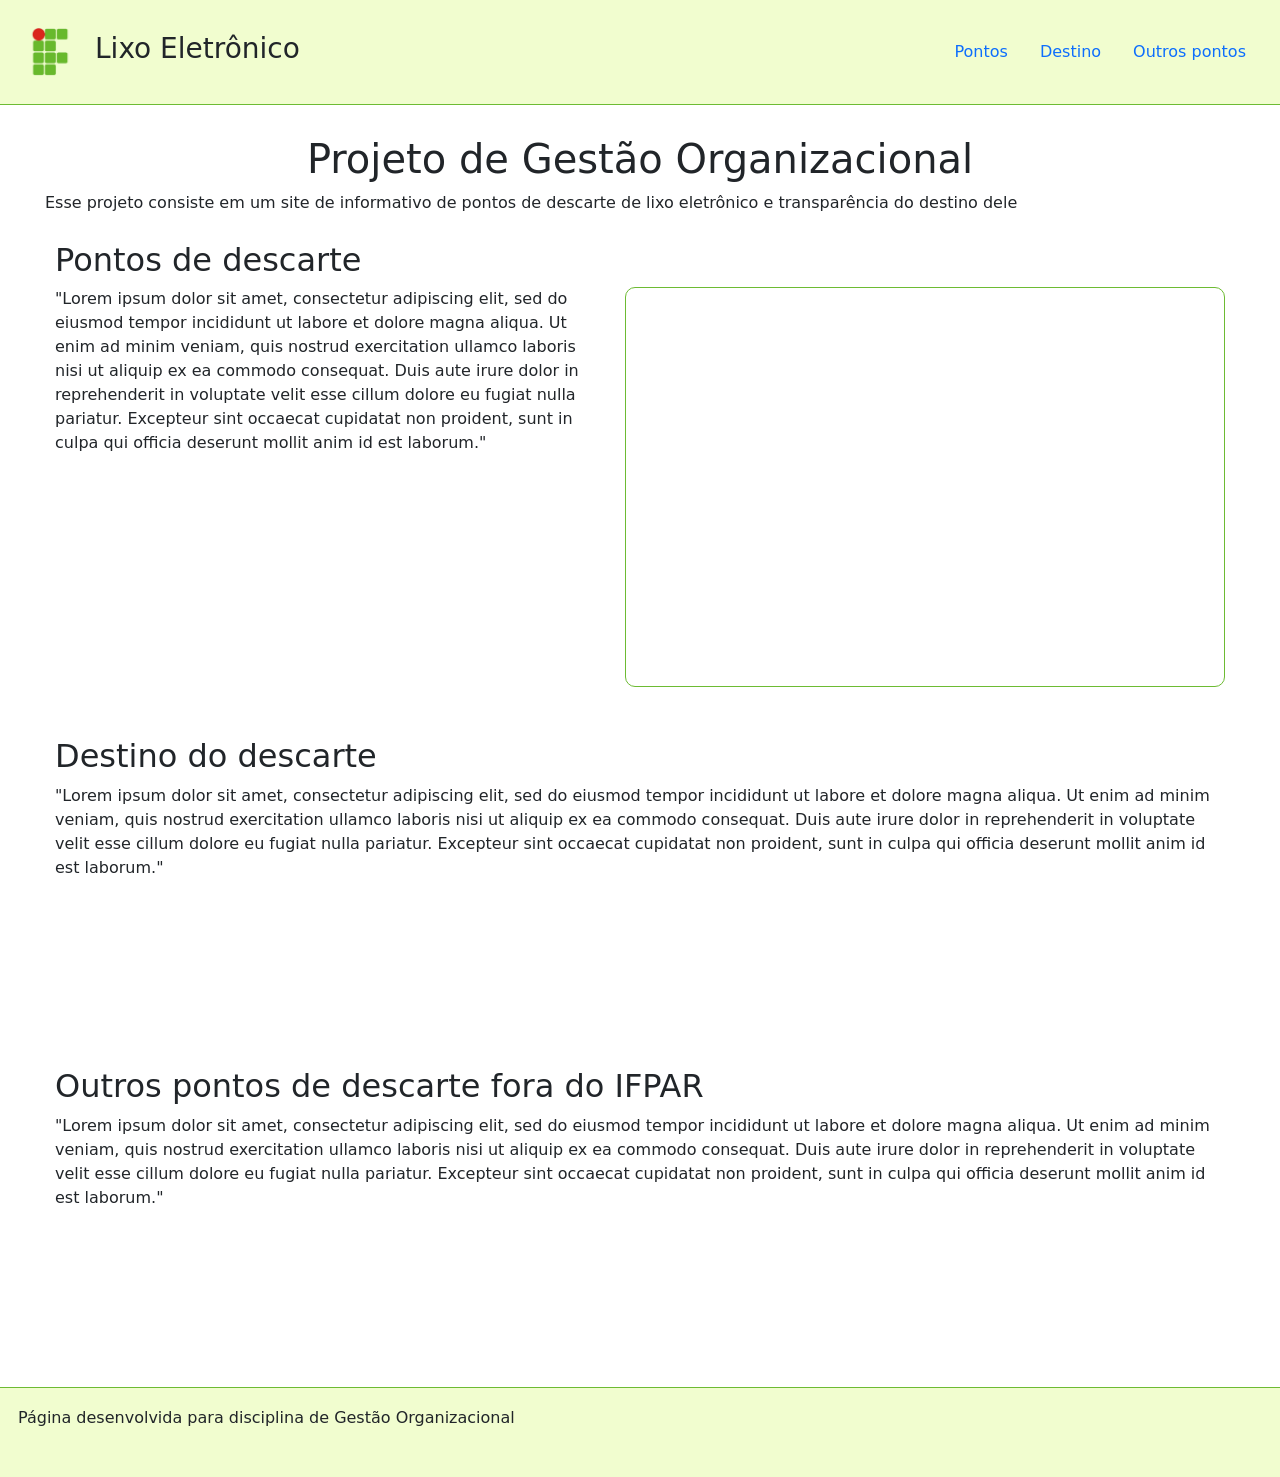
<file: index.html>
<!DOCTYPE html>
<html lang="pt-br">

<head>
    <meta charset="UTF-8">
    <meta name="viewport" content="width=device-width, initial-scale=1.0">
    <link rel="stylesheet" href="./style.css">
    <link href="https://cdn.jsdelivr.net/npm/bootstrap@5.3.8/dist/css/bootstrap.min.css" rel="stylesheet"
        integrity="sha384-sRIl4kxILFvY47J16cr9ZwB07vP4J8+LH7qKQnuqkuIAvNWLzeN8tE5YBujZqJLB" crossorigin="anonymous">
    <title>Lixo Eletrônico - IFPAR</title>
</head>

<body>
    <nav class="nav">
        <div class="cabecalho">
            <img src="./logoIF.png" alt="Logo IFRN" width="50" height="50">
            <p>Lixo Eletrônico</p>
        </div>
        <div class="linkPaginas">
            <a class="nav-link" href="#pontos">Pontos</a>
            <a class="nav-link" href="#destino">Destino</a>
            <a class="nav-link" href="#outros">Outros pontos</a>
        </div>
    </nav>
    <main>
        <h1>Projeto de Gestão Organizacional</h1>
        <p>Esse projeto consiste em um site de informativo de pontos de descarte de lixo eletrônico e
            transparência
            do
            destino dele</p>

        <div class="sessoes">
            <section id="pontos">
                <h2>Pontos de descarte</h2>
                <div class="caixa1">
                    <p>"Lorem ipsum dolor sit amet, consectetur adipiscing elit, sed do eiusmod tempor incididunt ut
                        labore et dolore magna aliqua. Ut enim ad minim veniam, quis nostrud exercitation ullamco
                        laboris nisi ut aliquip ex ea commodo consequat. Duis aute irure dolor in reprehenderit in
                        voluptate velit esse cillum dolore eu fugiat nulla pariatur. Excepteur sint occaecat cupidatat
                        non proident, sunt in culpa qui officia deserunt mollit anim id est laborum."</p>
                    <iframe
                        src="https://www.google.com/maps/embed?pb=!1m18!1m12!1m3!1d3968.4097036806616!2d-35.265659699999986!3d-5.938130799999993!2m3!1f0!2f0!3f0!3m2!1i1024!2i768!4f13.1!3m3!1m2!1s0x7b2577c0c020119%3A0x860676460df8a5eb!2sIFRN%20Parnamirim%20-%20(Ens.%20T%C3%A9cnico%2C%20Grad.%20e%20Espec.)!5e0!3m2!1spt-BR!2sbr!4v1782746803290!5m2!1spt-BR!2sbr"
                        width="" height="400" class="mapa" allowfullscreen="" loading="lazy"
                        referrerpolicy="strict-origin-when-cross-origin"></iframe>
                </div>
            </section>
            <section id="destino">
                <h2>Destino do descarte</h2>
                <p>"Lorem ipsum dolor sit amet, consectetur adipiscing elit, sed do eiusmod tempor incididunt ut labore
                    et dolore magna aliqua. Ut enim ad minim veniam, quis nostrud exercitation ullamco laboris nisi ut
                    aliquip ex ea commodo consequat. Duis aute irure dolor in reprehenderit in voluptate velit esse
                    cillum dolore eu fugiat nulla pariatur. Excepteur sint occaecat cupidatat non proident, sunt in
                    culpa qui officia deserunt mollit anim id est laborum."</p>
            </section>
            <section id="outros">
                <h2>Outros pontos de descarte fora do IFPAR</h2>
                <p>"Lorem ipsum dolor sit amet, consectetur adipiscing elit, sed do eiusmod tempor incididunt ut labore
                    et dolore magna aliqua. Ut enim ad minim veniam, quis nostrud exercitation ullamco laboris nisi ut
                    aliquip ex ea commodo consequat. Duis aute irure dolor in reprehenderit in voluptate velit esse
                    cillum dolore eu fugiat nulla pariatur. Excepteur sint occaecat cupidatat non proident, sunt in
                    culpa qui officia deserunt mollit anim id est laborum."</p>
            </section>
        </div>

    </main>
    <footer>
        Página desenvolvida para disciplina de Gestão Organizacional
    </footer>

    <script src="./script.js"></script>
    <script src="https://cdn.jsdelivr.net/npm/bootstrap@5.3.8/dist/js/bootstrap.bundle.min.js"
        integrity="sha384-FKyoEForCGlyvwx9Hj09JcYn3nv7wiPVlz7YYwJrWVcXK/BmnVDxM+D2scQbITxI"
        crossorigin="anonymous"></script>
</body>

</html>
</file>
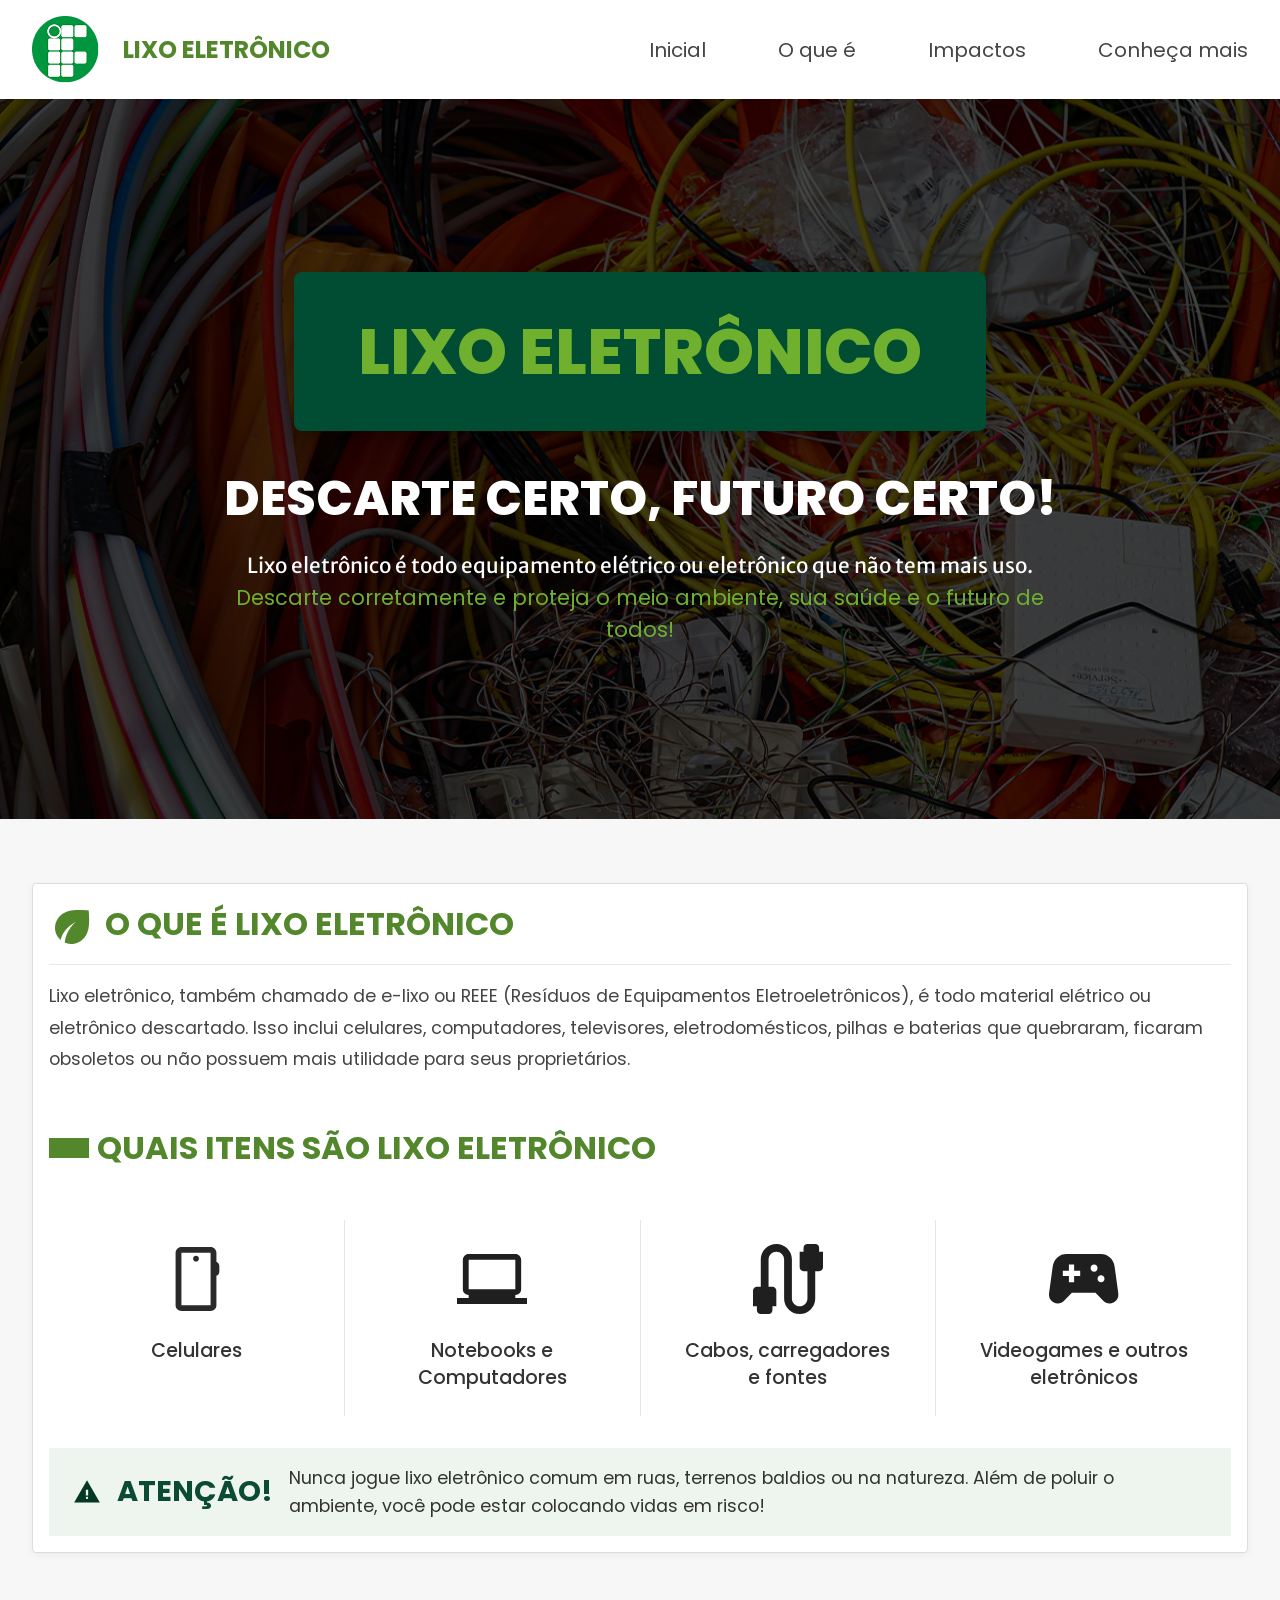
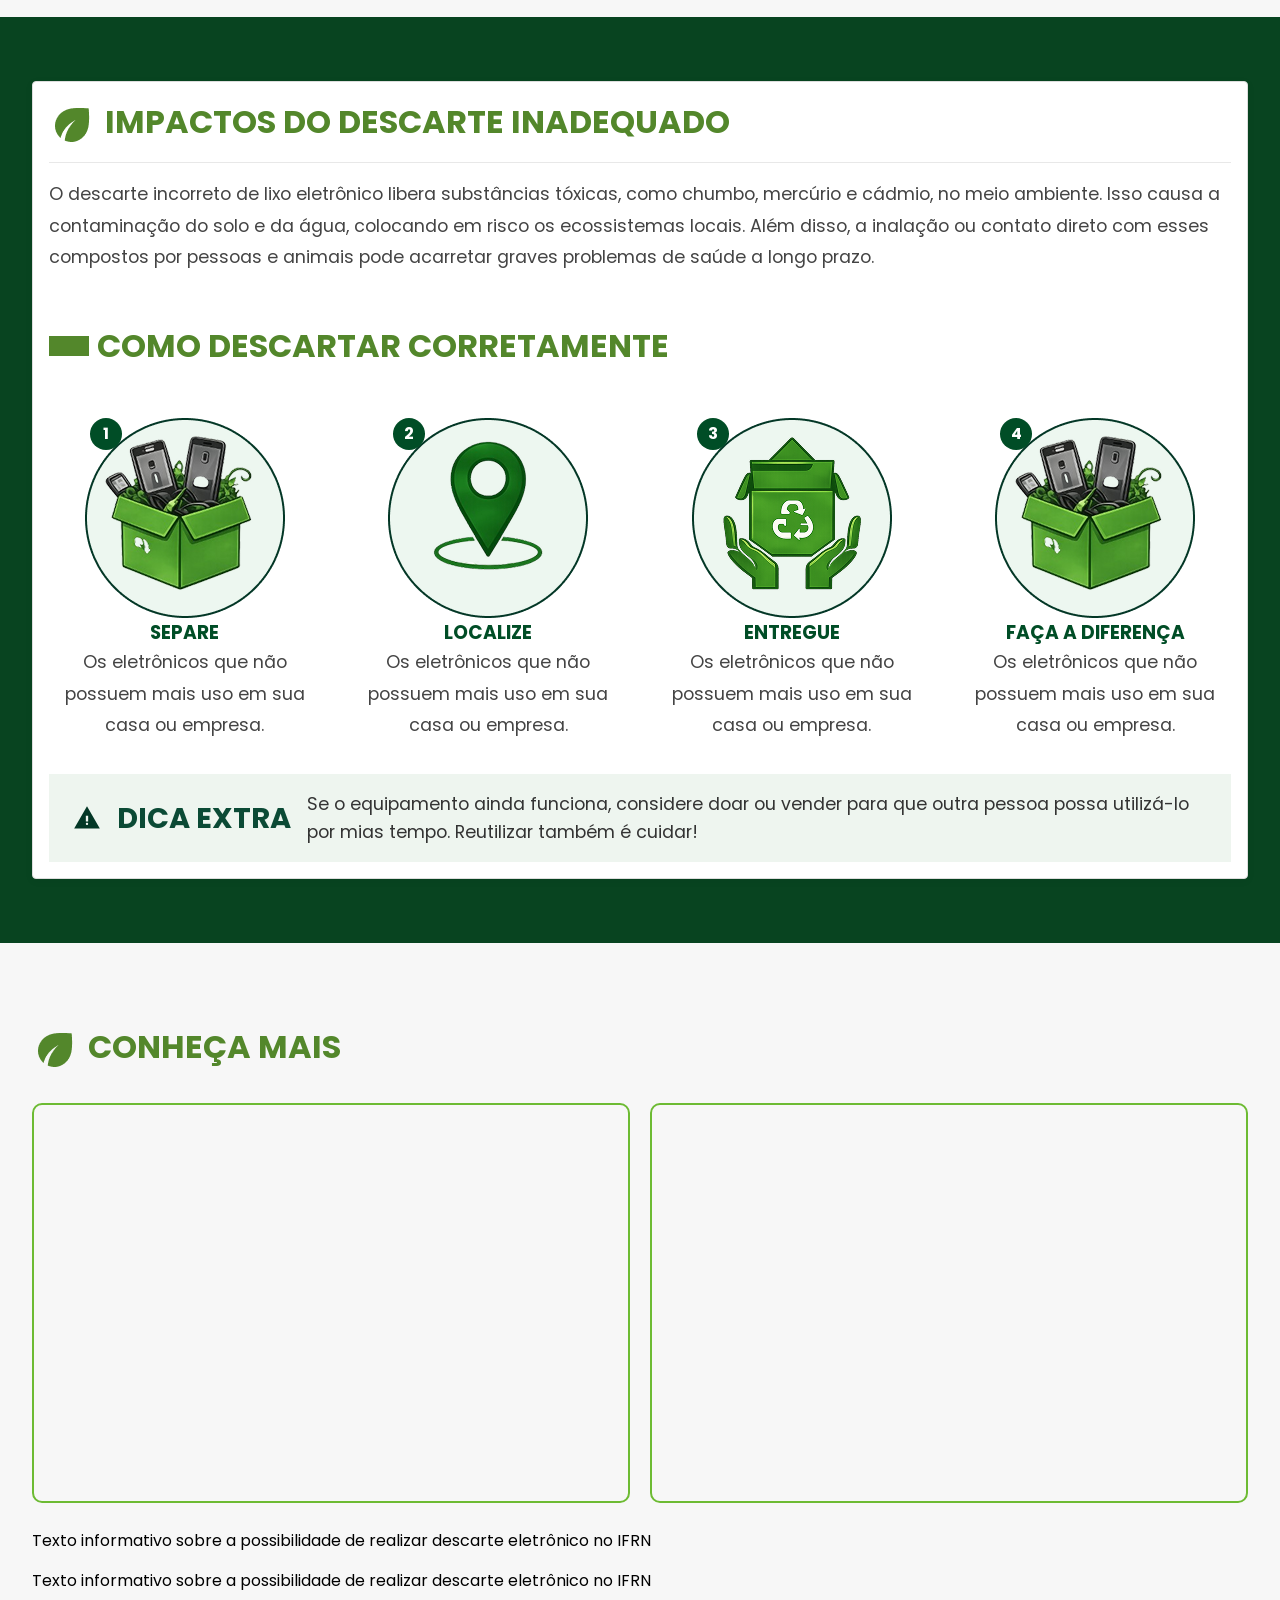
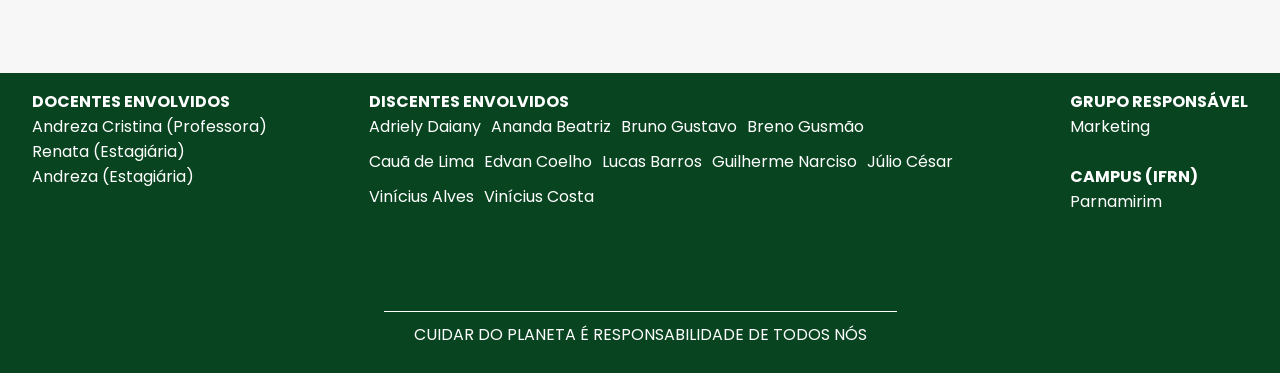
<file: docs/index.html>
<!DOCTYPE html>
<html lang="pt-br">

<head>
    <meta charset="UTF-8">
    <meta name="viewport" content="width=device-width, initial-scale=1.0">
    <title>Descarte de Lixo Eletrônico</title>
    <link rel="shortcut icon" href="./assets/images/logo.png" type="image/x-icon">
    <link rel="stylesheet" href="./style.css">
    <link rel="preconnect" href="https://fonts.googleapis.com">
    <link rel="preconnect" href="https://fonts.gstatic.com" crossorigin>
    <link
        href="https://fonts.googleapis.com/css2?family=Merriweather+Sans:ital,wght@0,300..800;1,300..800&family=Poppins:ital,wght@0,100;0,200;0,300;0,400;0,500;0,600;0,700;0,800;0,900;1,100;1,200;1,300;1,400;1,500;1,600;1,700;1,800;1,900&display=swap"
        rel="stylesheet">
</head>

<body>
    <header>
        <div class="logo">
            <img src="./assets/images/logo.png" alt="IFRN - Logo">
            <h2>Lixo Eletrônico</h2>
        </div>

        <nav class="principal-nav">
            <ul>
                <li><a href="#section-1">Inicial</a></li>
                <li><a href="#section-2">O que é</a></li>
                <li><a href="#section-3">Impactos</a></li>
                <li><a href="#section-4">Conheça mais</a></li>
            </ul>
        </nav>
    </header>
    <main>
        <section id="section-1">
            <div class="overlay">
                <div class="principal-title">
                    <h1>Lixo Eletrônico</h1>

                    <h2>Descarte Certo, Futuro Certo!</h2>

                    <p>
                        Lixo eletrônico é todo equipamento elétrico ou eletrônico que não tem mais uso.
                        <span>
                            Descarte corretamente e proteja o meio ambiente, sua saúde e o futuro de todos!
                        </span>
                    </p>
                </div>
            </div>
        </section>
        <section id="section-2">

            <div class="subsection pt-1">
                <h2 class="section-title">
                    <img src="./assets/icons/eco.png" alt="Eco">
                    O QUE É LIXO ELETRÔNICO
                </h2>

                <p>
                    Lixo eletrônico, também chamado de e-lixo ou REEE (Resíduos de Equipamentos
                    Eletroeletrônicos), é todo material elétrico ou eletrônico descartado. Isso
                    inclui celulares, computadores, televisores, eletrodomésticos, pilhas e
                    baterias que quebraram, ficaram obsoletos ou não possuem mais utilidade para
                    seus proprietários.
                </p>
            </div>

            <div class="subsection pt-2">
                <h2 class="section-title">
                    QUAIS ITENS SÃO LIXO ELETRÔNICO
                </h2>

                <div class="items">
                    <div class="item">
                        <img src="./assets/icons/mobile.svg" alt="">
                        <span>Celulares</span>
                    </div>

                    <div class="item">
                        <img src="./assets/icons/notebook.svg" alt="">
                        <span>Notebooks e Computadores</span>
                    </div>

                    <div class="item">
                        <img src="./assets/icons/cables.svg" alt="">
                        <span>Cabos, carregadores e fontes</span>
                    </div>

                    <div class="item">
                        <img src="./assets/icons/games.svg" alt="">
                        <span>Videogames e outros eletrônicos</span>
                    </div>
                </div>

                <div class="warn">
                    <span class="warn-icon">
                        <img src="./assets/icons/warn.svg" alt="">
                    </span>

                    <strong>ATENÇÃO!</strong>

                    <p>
                        Nunca jogue lixo eletrônico comum em ruas, terrenos baldios ou na natureza.
                        Além de poluir o ambiente, você pode estar colocando vidas em risco!
                    </p>
                </div>
            </div>

        </section>
        <section id="section-3">
            <div class="group">


                <div class="subsection pt-1">
                    <span>
                        <h2 class="section-title">
                            <img src="./assets/icons/eco.png" alt="Eco">
                            IMPACTOS DO DESCARTE INADEQUADO
                        </h2>
                    </span>

                    <p>O descarte incorreto de lixo eletrônico libera substâncias tóxicas, como chumbo, mercúrio e
                        cádmio,
                        no meio ambiente. Isso causa a contaminação do solo e da água, colocando em risco os
                        ecossistemas
                        locais. Além disso, a inalação ou contato direto com esses compostos por pessoas e animais pode
                        acarretar graves problemas de saúde a longo prazo.</p>
                </div>

                <div class="subsection pt-2">
                    <h2 class="section-title">COMO DESCARTAR CORRETAMENTE</h2>

                    <div class="items">
                        <div class="item">
                            <span class="step">1</span>
                            <img src="./assets/images/Item.png" alt="">

                            <h3>SEPARE</h3>

                            <p>Os eletrônicos que não possuem mais uso em sua casa ou empresa.</p>
                        </div>

                        <div class="item">
                            <span class="step">2</span>
                            <img src="./assets/images/item2.png" alt="">

                            <h3>LOCALIZE</h3>

                            <p>Os eletrônicos que não possuem mais uso em sua casa ou empresa.</p>
                        </div>

                        <div class="item">
                            <span class="step">3</span>
                            <img src="./assets/images/Item3.png" alt="">

                            <h3>ENTREGUE</h3>

                            <p>Os eletrônicos que não possuem mais uso em sua casa ou empresa.</p>
                        </div>

                        <div class="item">
                            <span class="step">4</span>
                            <img src="./assets/images/Item.png" alt="">

                            <h3>FAÇA A DIFERENÇA</h3>

                            <p>Os eletrônicos que não possuem mais uso em sua casa ou empresa.</p>
                        </div>
                    </div>

                    <div class="warn">
                        <span class="warn-icon">
                            <img src="./assets/icons/warn.svg" alt="">
                        </span>

                        <strong>DICA EXTRA</strong>

                        <p>
                            Se o equipamento ainda funciona, considere doar ou vender para que outra pessoa possa
                            utilizá-lo por mias tempo. Reutilizar também é cuidar!
                        </p>
                    </div>
                </div>
            </div>
        </section>
        <section id="section-4">
            <h2 class="section-title">
                <img src="./assets/icons/eco.png" alt="Eco">
                CONHEÇA MAIS
            </h2>

            <div class="caixa2">
                <iframe
                    src="https://www.google.com/maps/embed?pb=!1m18!1m12!1m3!1d3968.4097036806616!2d-35.265659699999986!3d-5.938130799999993!2m3!1f0!2f0!3f0!3m2!1i1024!2i768!4f13.1!3m3!1m2!1s0x7b2577c0c020119%3A0x860676460df8a5eb!2sIFRN%20Parnamirim%20-%20(Ens.%20T%C3%A9cnico%2C%20Grad.%20e%20Espec.)!5e0!3m2!1spt-BR!2sbr!4v1782746803290!5m2!1spt-BR!2sbr"
                    class="mapa" allowfullscreen="" loading="lazy"
                    referrerpolicy="strict-origin-when-cross-origin"></iframe>
                <iframe class="videoGestao" width="620" height="400"
                    src="https://www.youtube.com/embed/JO51cX1KDhw?si=U8wbKXDbmRZF9X4P" title="YouTube video player"
                    frameborder="0"
                    allow="accelerometer; autoplay; clipboard-write; encrypted-media; gyroscope; picture-in-picture; web-share"
                    referrerpolicy="strict-origin-when-cross-origin" allowfullscreen=""></iframe>
            </div>
            <div class="caixaTexto">
                <p>Texto informativo sobre a possibilidade de realizar descarte eletrônico no IFRN</p>
                <p>Texto informativo sobre a possibilidade de realizar descarte eletrônico no IFRN</p>
            </div>
        </section>
    </main>
    <footer>
        <div class="dadosTrabalho">
            <div class="docentes">
                <p><strong>DOCENTES ENVOLVIDOS</strong></p>
                <p>Andreza Cristina (Professora)</p>
                <p>Renata (Estagiária)</p>
                <p>Andreza (Estagiária)</p>
            </div>
            <div>
                <p><strong>DISCENTES ENVOLVIDOS</strong></p>
                <div class="discentes">
                    <p>Adriely Daiany</p>
                    <p>Ananda Beatriz</p>
                    <p>Bruno Gustavo</p>
                    <p>Breno Gusmão</p>
                    <p>Cauã de Lima</p>
                    <p>Edvan Coelho</p>
                    <p>Lucas Barros</p>
                    <p>Guilherme Narciso</p>
                    <p>Júlio César</p>
                    <p>Vinícius Alves</p>
                    <p>Vinícius Costa</p>
                </div>
            </div>
            <div class="dadosGrupo">
                <div>
                    <p><strong>GRUPO RESPONSÁVEL</strong></p>
                    <p>Marketing</p>
                </div>
                <br />
                <div>
                    <p><strong>CAMPUS (IFRN)</strong></p>
                    <p>Parnamirim</p>
                </div>
            </div>
        </div>
        <p class="textoFinal">CUIDAR DO PLANETA É RESPONSABILIDADE DE TODOS NÓS</p>
    </footer>


</body>

</html>
</file>
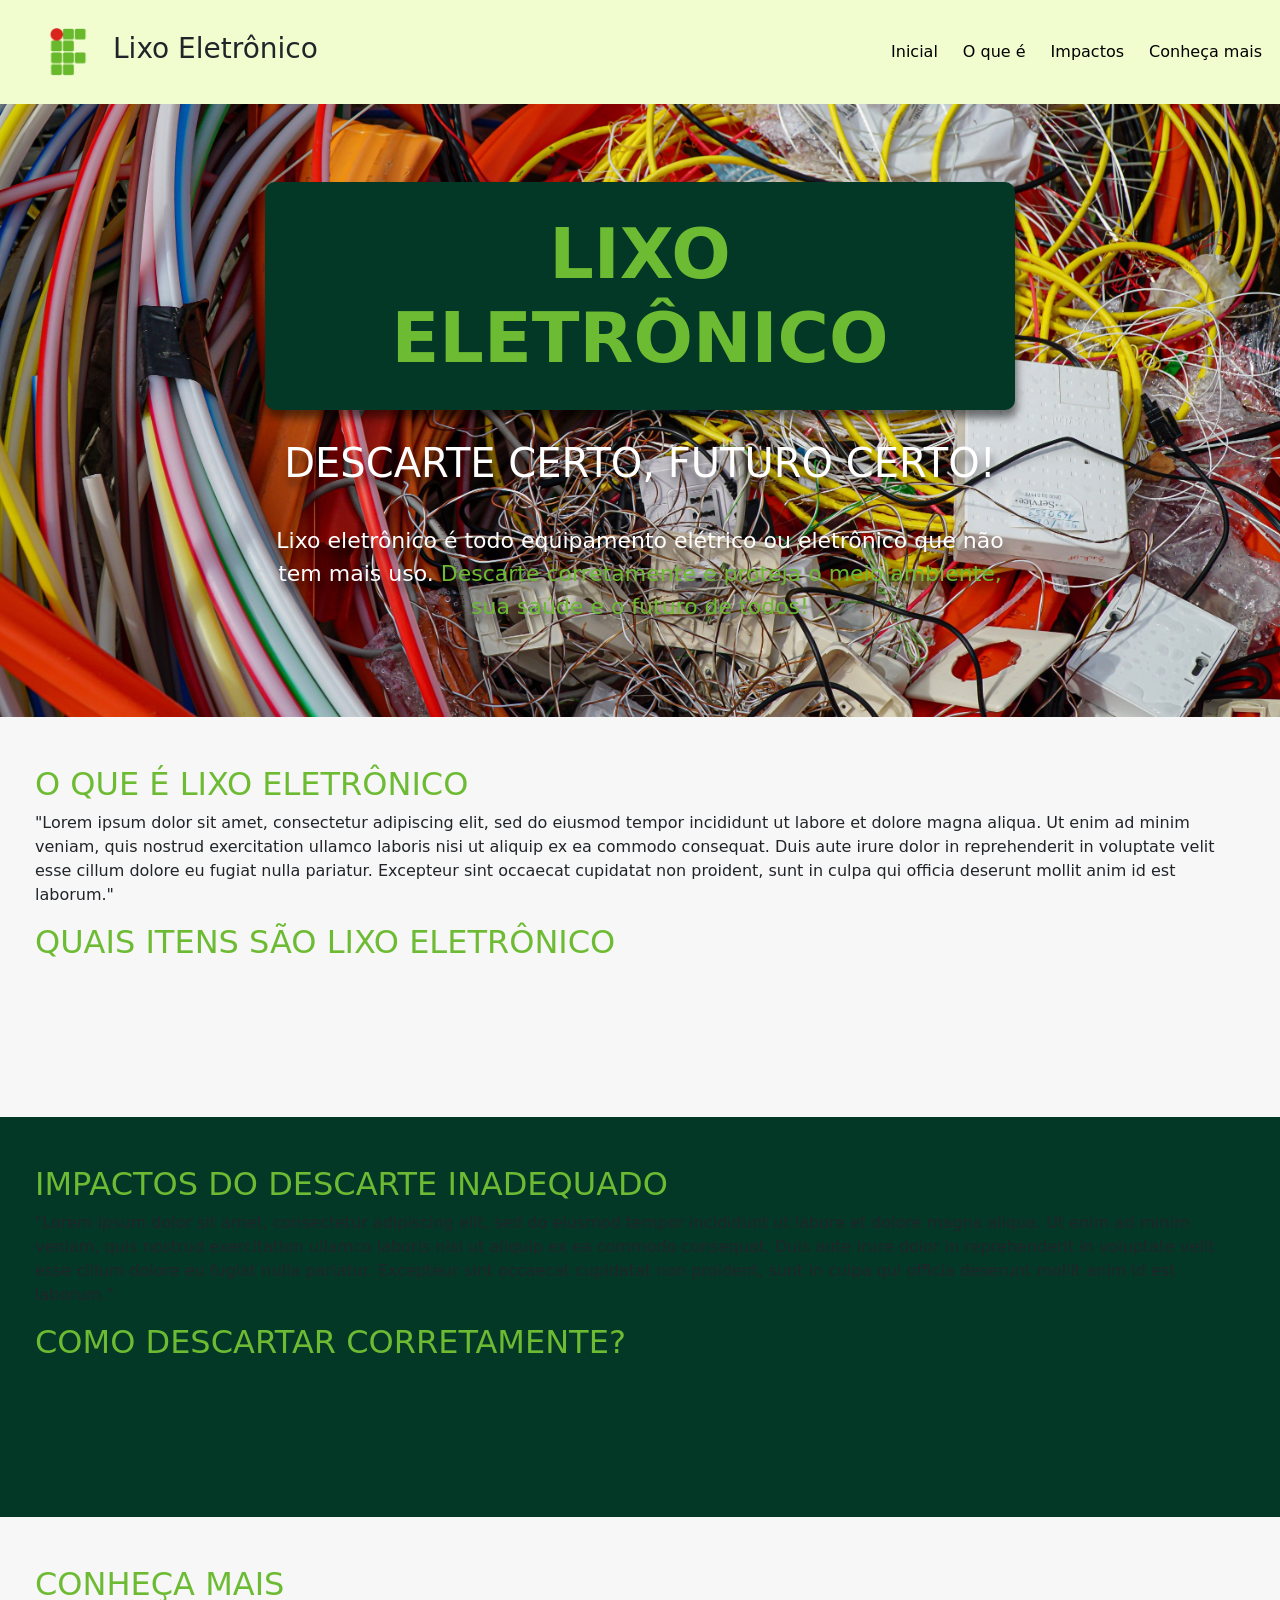
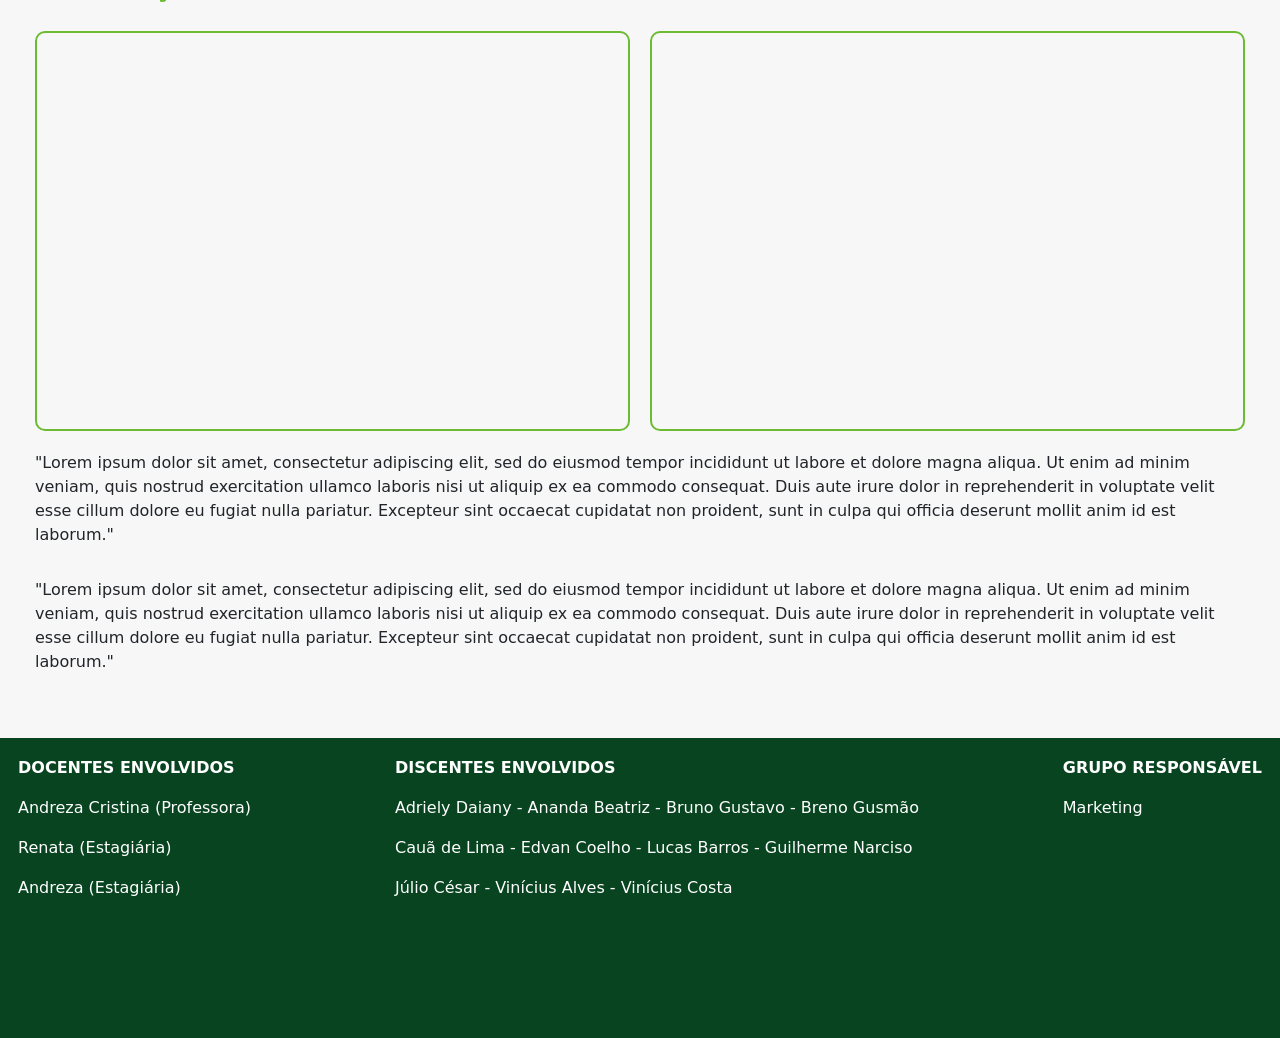
<file: index2.html>
<!DOCTYPE html>
<html lang="pt-br">

<head>
    <meta charset="UTF-8">
    <meta name="viewport" content="width=device-width, initial-scale=1.0">
    <link rel="stylesheet" href="./style2.css">
    <link rel="shortcut icon" href="./docs/imgs/logoIF.png" type="image/x-icon">
    <link href="https://cdn.jsdelivr.net/npm/bootstrap@5.3.8/dist/css/bootstrap.min.css" rel="stylesheet"
        integrity="sha384-sRIl4kxILFvY47J16cr9ZwB07vP4J8+LH7qKQnuqkuIAvNWLzeN8tE5YBujZqJLB" crossorigin="anonymous">
    <title>Lixo Eletrônico - IFPAR</title>
</head>

<body>
    <nav class="">
        <div class="cabecalho">
            <img src="./docs/imgs/logoIF.png" alt="Logo IFRN" id="logoIF">
            <p>Lixo Eletrônico</p>
        </div>
        <div class="linkPaginas">
            <a class="nav-link" href="#secao1"><span>Inicial</span></a>
            <a class="nav-link" href="#secao2"><span>O que é</span></a>
            <a class="nav-link" href="#secao3"><span>Impactos</span></a>
            <a class="nav-link" href="#secao4"><span>Conheça mais</span></a>
        </div>
    </nav>
    <main class="sessoes">
        <section id="secao1">
            <div class="caixa1">
                <h1>LIXO ELETRÔNICO</h1>
                <p class="subtitulo">DESCARTE CERTO, FUTURO CERTO!</p>
                <p class="paragrafo">
                    Lixo eletrônico é todo equipamento elétrico ou eletrônico que não tem mais uso.
                    <span class="textoVerde">
                        Descarte corretamente e proteja o meio ambiente, sua saúde e o futuro de todos!
                    </span>
                </p>
                <!--
                Criar um novo arq HTML
                -->
            </div>
        </section>
        <section id="secao2">
            <h2>O QUE É LIXO ELETRÔNICO</h2>
            <p>"Lorem ipsum dolor sit amet, consectetur adipiscing elit, sed do eiusmod tempor incididunt ut labore et
                dolore magna aliqua. Ut enim ad minim veniam, quis nostrud exercitation ullamco laboris nisi ut aliquip
                ex ea commodo consequat. Duis aute irure dolor in reprehenderit in voluptate velit esse cillum dolore eu
                fugiat nulla pariatur. Excepteur sint occaecat cupidatat non proident, sunt in culpa qui officia
                deserunt mollit anim id est laborum."</p>
            <h2>QUAIS ITENS SÃO LIXO ELETRÔNICO</h2>


        </section>
        <section id="secao3">
            <h2>IMPACTOS DO DESCARTE INADEQUADO</h2>
            <p>"Lorem ipsum dolor sit amet, consectetur adipiscing elit, sed do eiusmod tempor incididunt ut labore et
                dolore magna aliqua. Ut enim ad minim veniam, quis nostrud exercitation ullamco laboris nisi ut aliquip
                ex ea commodo consequat. Duis aute irure dolor in reprehenderit in voluptate velit esse cillum dolore eu
                fugiat nulla pariatur. Excepteur sint occaecat cupidatat non proident, sunt in culpa qui officia
                deserunt mollit anim id est laborum."</p>
            <h2>COMO DESCARTAR CORRETAMENTE?</h2>

        </section>
        <section id="secao4">
            <h2>CONHEÇA MAIS</h2>

            <div class="caixa2">
                <iframe
                    src="https://www.google.com/maps/embed?pb=!1m18!1m12!1m3!1d3968.4097036806616!2d-35.265659699999986!3d-5.938130799999993!2m3!1f0!2f0!3f0!3m2!1i1024!2i768!4f13.1!3m3!1m2!1s0x7b2577c0c020119%3A0x860676460df8a5eb!2sIFRN%20Parnamirim%20-%20(Ens.%20T%C3%A9cnico%2C%20Grad.%20e%20Espec.)!5e0!3m2!1spt-BR!2sbr!4v1782746803290!5m2!1spt-BR!2sbr"
                    class="mapa" allowfullscreen="" loading="lazy"
                    referrerpolicy="strict-origin-when-cross-origin"></iframe>
                <iframe class="videoGestao" width="620" height="400"
                    src="https://www.youtube.com/embed/JO51cX1KDhw?si=U8wbKXDbmRZF9X4P" title="YouTube video player"
                    frameborder="0"
                    allow="accelerometer; autoplay; clipboard-write; encrypted-media; gyroscope; picture-in-picture; web-share"
                    referrerpolicy="strict-origin-when-cross-origin" allowfullscreen=""></iframe>
            </div>
            <div class="caixaTexto">
                <p>"Lorem ipsum dolor sit amet, consectetur adipiscing elit, sed do eiusmod tempor incididunt ut
                    labore et
                    dolore magna aliqua. Ut enim ad minim veniam, quis nostrud exercitation ullamco laboris nisi ut
                    aliquip
                    ex ea commodo consequat. Duis aute irure dolor in reprehenderit in voluptate velit esse cillum
                    dolore eu
                    fugiat nulla pariatur. Excepteur sint occaecat cupidatat non proident, sunt in culpa qui officia
                    deserunt mollit anim id est laborum."</p>
                <p>"Lorem ipsum dolor sit amet, consectetur adipiscing elit, sed do eiusmod tempor incididunt ut
                    labore et
                    dolore magna aliqua. Ut enim ad minim veniam, quis nostrud exercitation ullamco laboris nisi ut
                    aliquip
                    ex ea commodo consequat. Duis aute irure dolor in reprehenderit in voluptate velit esse cillum
                    dolore eu
                    fugiat nulla pariatur. Excepteur sint occaecat cupidatat non proident, sunt in culpa qui officia
                    deserunt mollit anim id est laborum."</p>
            </div>
        </section>
    </main>
    <footer>
        <div>
            <p><strong>DOCENTES ENVOLVIDOS</strong></p>
            <p>Andreza Cristina (Professora)</p>
            <p>Renata (Estagiária)</p>
            <p>Andreza (Estagiária)</p>
        </div>
        <div>
            <p><strong>DISCENTES ENVOLVIDOS</strong></p>
            <p>Adriely Daiany - Ananda Beatriz - Bruno Gustavo - Breno Gusmão</p>
            <p>Cauã de Lima - Edvan Coelho - Lucas Barros - Guilherme Narciso</p>
            <p>Júlio César - Vinícius Alves - Vinícius Costa</p>
        </div>
        <div>
            <p><strong>GRUPO RESPONSÁVEL</strong></p>
            <p>Marketing</p>
        </div>
    </footer>

    <script src="./script2.js"></script>
    <script src="https://cdn.jsdelivr.net/npm/bootstrap@5.3.8/dist/js/bootstrap.bundle.min.js"
        integrity="sha384-FKyoEForCGlyvwx9Hj09JcYn3nv7wiPVlz7YYwJrWVcXK/BmnVDxM+D2scQbITxI"
        crossorigin="anonymous"></script>
</body>

</html>
</file>
<file: style.css>
/*Arquivo estilistico do site*/

nav {
    border-style: solid;
    border-width: 0px 0px 1px 0px;
    border-color: #6DBB33;
    padding: 18px;
    display: flex;
    align-items: center;
    justify-content: space-between;
    background-color: #f1fdcf;
}

.mapa {
    border: solid 1px #6DBB33;
    border-radius: 10px;
    width: 100%;
    min-width: 300px;
    max-width: 600px;
}

.cabecalho {
    display: flex;
    justify-content: space-between;
    align-items: center;
    align-content: center;
    gap: 20px;
    margin-left: 25px;
}

.cabecalho p {
    font-size: 28px;
    margin-top: 10px;
    display: flex;
}

.linkPaginas {
    display: flex;
}

h1 {
    text-align: center;
}

main {
    padding: 30px;
    max-width: 1250px;
    margin: 0px auto;
}

.caixa1 {
    display: flex;
    flex-direction: row;
    justify-content: space-between;
    gap: 15px;
    margin: 0px auto;

}

@media (max-width: 600px) {
    .caixa1 {
        display: flex;
        flex-direction: column;

    }

    .cabecalho p {
        display: none;
    }
}

.sessoes {
    display: flex;
    flex-direction: column;
    justify-content: space-between;
    gap: 30px;
    height: max-content;
    margin: 0px auto;
}

section {
    min-height: 300px;
    min-width: 300px;
    padding: 10px;
}

#pontos p{
    max-width: 540px;
}

footer {
    border-style: solid;
    border-width: 1px 0px 0px 0px;
    border-color: #6DBB33;
    background-color: #f1fdcf;
    height: 90px;
    padding: 18px;

}
</file>
<file: docs/style.css>
/*Arquivo estilistico do site*/

* {
    box-sizing: border-box;
    margin: 0;
    padding: 0;
    font-family: 'Poppins', sans-serif;
}

html {
    scroll-behavior: smooth;
}

ul, li {
    list-style: none;
}

body {
    background-color: #F7F7F7;
}

img {
    max-width: 100%;
    height: auto;
    display: block;
}

/* Estilização do Header */

header {
    position: sticky;
    top: 0;
    z-index: 1000;
    display: flex;
    flex-wrap: wrap;
    justify-content: space-between;
    align-items: center;
    padding: 16px 32px;
    background-color: #FFF;
    box-shadow: 0 1px 2px rgba(0, 0, 0, 0.08);
}

header .logo {
    display: flex;
    align-items: center;
    gap: 24px;
    text-transform: uppercase;
    font-family: 'Poppins', sans-serif;
    color: #53872B;
}

.principal-nav ul {
    display: flex;
    gap: 72px;
    font-size: 20px;
}

.principal-nav a {
    position: relative;
    color: #454545;
    text-decoration: none;
}

.principal-nav a:hover {
    color: #53872B;
    transition: width 0.3s ease;
}

.principal-nav a::after {
    content: "";
    position: absolute;
    left: 0;
    bottom: -12px;

    width: 0;
    height: 2px;

    background-color: #53872B;
    transition: width 0.3s ease;
}

.principal-nav a:hover::after {
    width: 100%;
}

/* Estilização da Section 1 */

#section-1 {
    min-height: 80vh;

    background-image: url("./assets/images/lixo-eletro.jpg");
    background-size: cover;
    background-position: center;
    background-repeat: no-repeat;

    position: relative;
}

.overlay {
    min-height: 80vh;

    display: flex;
    justify-content: center;
    align-items: center;

    background: rgba(0, 0, 0, 0.10);
}

.principal-title {
    text-align: center;
    max-width: 900px;
    padding: 0 2rem;
}

.principal-title h1 {
    display: inline-block;

    background-color: #004d33;
    color: #6fb02f;

    text-transform: uppercase;
    font-size: 4rem;
    font-weight: 800;

    padding: 2rem 4rem;
    border-radius: 8px;

    margin-bottom: 2rem;

    box-shadow: 0 8px 24px rgba(0, 0, 0, 0.3);
}

.principal-title h2 {
    color: white;

    font-size: 3rem;
    font-weight: 800;
    text-transform: uppercase;

    margin-bottom: 1rem;
}

.principal-title p {
    font-family: 'Merriweather sans';
    color: white;
    font-size: 1.3rem;
    line-height: 1.5;
}

.principal-title span {
    color: #6fb02f;
}

/* Estilização da Section 2 */

#section-2 {
    margin: 4rem 2rem;
    padding: 1rem;

    background: #fff;
    border: 1px solid #ddd;
    border-radius: 4px;

    box-shadow: 0 2px 8px rgba(0, 0, 0, .05);
}

.subsection.pt-1 {
    margin-bottom: 3rem;
}

#section-2 .subsection .items {
    display: flex;
    justify-content: space-between;
    margin-top: 2rem;
}

#section-2 .subsection .items .item {
    flex: 1;

    display: flex;
    flex-direction: column;
    align-items: center;
    justify-content: flex-start;

    text-align: center;

    padding: 1.5rem 2rem;
    min-height: 180px;

    border-right: 1px solid #e5e5e5;
}

#section-2 .subsection .items .item:last-child {
    border-right: none;
}

#section-2 .subsection .items .item img {
    width: 70px;
    height: 70px;
    object-fit: contain;

    margin-bottom: 1.5rem;
}

#section-2 .subsection .items .item span {
    max-width: 220px;

    color: #333;
    font-size: 1.2rem;
    font-weight: 500;
    line-height: 1.4;
}

.section-title {
    display: flex;
    gap: 8px;
    color: #53872B;
    font-size: 2rem;
    font-weight: 700;

    padding-bottom: 1rem;
    margin-bottom: 1rem;
}

.subsection.pt-1 .section-title { 
    border-bottom: 1px solid #e8e8e8;
}

.subsection p {
    color: #444;
    line-height: 1.8;
    font-size: 1.1rem;
}

.subsection.pt-2 .section-title {
    display: flex;
    align-items: center;
    gap: 8px;
}

.subsection.pt-2 .section-title::before {
    content: "";
    width: 40px;
    height: 20px;
    background-color: #53872B;
}

.warn {
    margin-top: 2rem;
    padding: 1rem 1.5rem;
    border-radius: 4;
    display: flex;
    align-items: center;
    gap: 1rem;

    background-color: #eef5ef;
}

.warn-icon {
    font-size: 2rem;
    color: #0b4a35;
}

.warn strong {
    color: #0b4a35;
    font-size: 1.8rem;
    font-weight: 700;
    white-space: nowrap;
}

.warn p {
    margin: 0;
    color: #333;
    font-size: 1.1rem;
    line-height: 1.6;
}

/* Estilização da Section 2 */

#section-3 {
    background: #084420;
    padding: 2rem 0;
}

.group{
    background-color: #fff;
    margin: 2rem 2rem;
    padding: 1rem;
    
    border: 1px solid #ddd;
    border-radius: 4px;

    box-shadow: 0 2px 8px rgba(0, 0, 0, .05);
}

.group .items {
    display: flex;
    justify-content: space-between;
    gap: 2rem;
    margin-top: 2rem;
}

.group .item {
    flex: 1;

    display: flex;
    flex-direction: column;
    align-items: center;

    text-align: center;
    position: relative;
}

.group .item h3{
    color: #004d26;
}

.group .item .step {
    position: absolute;

    top: 0;
    left: 15%;

    width: 32px;
    height: 32px;

    display: flex;
    justify-content: center;
    align-items: center;

    border-radius: 50%;

    background-color: #004d26;
    color: white;

    font-size: 1rem;
    font-weight: 700;

    z-index: 2;
}

#section-4 {
    background-color: #F7F7F7;
    display: flex;
    flex-direction: column;
    margin: 4rem 1rem;
    padding: 1rem;
}

#section-4 h2 {
    color: #53872B;
}

.videoGestao {
    border: solid 2px #6DBB33;
    border-radius: 10px;
    width: 100%;
    min-width: 300px;
    max-width: 700px;
    height: 100%;
    min-height: 400px;
    max-height: 500px;
}

.mapa {
    border: solid 2px #6DBB33;
    border-radius: 10px;
    width: 100%;
    min-width: 300px;
    max-width: 700px;
    height: 100%;
    min-height: 400px;
    max-height: 500px;
}

.caixa2 {
    display: flex;
    flex-direction: row;
    justify-content: space-between;
    gap: 20px
    
}

.caixaTexto{
    display: flex;
    flex-direction: column;
    gap: 15px;
    margin-top: 25px;
}

.caixa2 .caixaTexto{
    max-width: 800px;
}

footer {
    background-color: #084420;
    min-height: 300px;
    padding: 1rem 2rem;
    display: flex;
    justify-content: space-between;
    flex-direction: column;
    text-align: center;

}

footer  div{
    text-align: left;
}

footer p{
    color: white;
}

.dadosTrabalho{
    display: flex;
    justify-content: space-between;
}

.discentes{
    display: flex;
    max-width: 600px;
    flex-wrap: wrap;
    gap: 10px;
}

.textoFinal{
    max-width: 640px;
    padding: 10px 30px;
    border: solid;
    border-width: 1px 0px 0px 0px;
    margin: 0px auto;
}

@media (max-width: 850px){
    .caixa2 {
        display: flex;
        flex-direction: column-reverse;
        gap: 30px;
    }
}

@media (max-width: 750px) {
    nav {
        align-content: center;
        justify-content: center;
        flex-direction: column;
    }

    .linkPaginas span {
        color: black;
        font-size: 88%;
    }

    #secao1 h1 {
        font-size: 40px;
    }

    .subtitulo {
        font-size: 30px;
    }

    footer{
        flex-direction: column;
        gap: 20px;
    }
}
</file>
<file: style2.css>
/*Arquivo estilistico do site*/

nav {
    padding: 18px;
    display: flex;
    align-items: center;
    justify-content: space-between;
    background-color: #f1fdcf;
}

#logoIF {
    width: 50px;
    height: 50px;
}

.cabecalho {
    display: flex;
    justify-content: space-between;
    flex-wrap: nowrap;
    align-items: center;
    align-content: center;
    gap: 20px;
    margin-left: 25px;
}

.cabecalho p {
    font-size: 28px;
    margin-top: 10px;
    display: flex;
}

a {
    text-decoration: none;
}

.linkPaginas {
    display: flex;
    gap: 25px;
    justify-content: center;
    align-items: center;
    align-content: center;
}

.linkPaginas span {
    color: black;
}

main {
    margin: 0px auto;
}

.sessoes {
    display: flex;
    flex-direction: column;
    justify-content: space-between;
    height: max-content;
    margin: 0px auto;
}

section {
    min-width: 300px;
    min-height: 400px;
    width: 100%;
    padding: 48px 35px;
}

#secao1 {
    background-image: url("./docs/imgs/img1.jpg");
    background-size: cover;
    background-position: center;
    background-repeat: no-repeat;
    text-align: center;
}

#secao1 h1 {
    color: #6DBB33;
    box-shadow: 2px 8px 8px rgba(0, 0, 0, 0.5);
    background-color: #033726;
    padding: 30px;
    font-size: 70px;
    font-weight: bold;
    border-radius: 10px;
}

#secao1 p {
    color: white;
    text-shadow: 2px 8px 8px rgba(0, 0, 0, 0.5);
}


.subtitulo {
    font-size: 40px;
}

.paragrafo {
    font-size: 22px;
}

.textoVerde {
    color: #6DBB33;
}

.caixa1 {
    display: flex;
    flex-direction: column;
    justify-content: space-between;
    gap: 15px;
    margin: 0px auto;
    max-width: 750px;
    padding: 30px 0px;

}

#secao2 {
    background-color: #F7F7F7;
}

#secao2 h2 {
    color: #6DBB33;
}

#secao3 {
    background-color: #033726;
}


#secao3 h2 {
    color: #6DBB33;
}

#secao4 {
    background-color: #F7F7F7;
    display: flex;
    flex-direction: column;
    gap: 20px;
}

#secao4 h2 {
    color: #6DBB33;
}

.videoGestao {
    border: solid 2px #6DBB33;
    border-radius: 10px;
    width: 100%;
    min-width: 300px;
    max-width: 700px;
    height: 100%;
    min-height: 400px;
    max-height: 500px;
}

.mapa {
    border: solid 2px #6DBB33;
    border-radius: 10px;
    width: 100%;
    min-width: 300px;
    max-width: 700px;
    height: 100%;
    min-height: 400px;
    max-height: 500px;
}

.caixa2 {
    display: flex;
    flex-direction: row;
    justify-content: space-between;
    gap: 20px
    
}

.caixaTexto{
    display: flex;
    flex-direction: column;
    gap: 15px;
}

.caixa2 .caixaTexto{
    max-width: 800px;
}

footer {
    background-color: #084420;
    min-height: 300px;
    padding: 18px;
    display: flex;
    justify-content: space-between;
    flex-direction: row;

}

footer p{
    color: white;
}

@media (max-width: 850px){
    .caixa2 {
        display: flex;
        flex-direction: column-reverse;
        gap: 30px;
    }
}

@media (max-width: 750px) {
    nav {
        align-content: center;
        justify-content: center;
        flex-direction: column;
    }

    .linkPaginas span {
        color: black;
        font-size: 88%;
    }

    #secao1 h1 {
        font-size: 40px;
    }

    .subtitulo {
        font-size: 30px;
    }

    footer{
        flex-direction: column;
        gap: 20px;
    }
}
</file>
